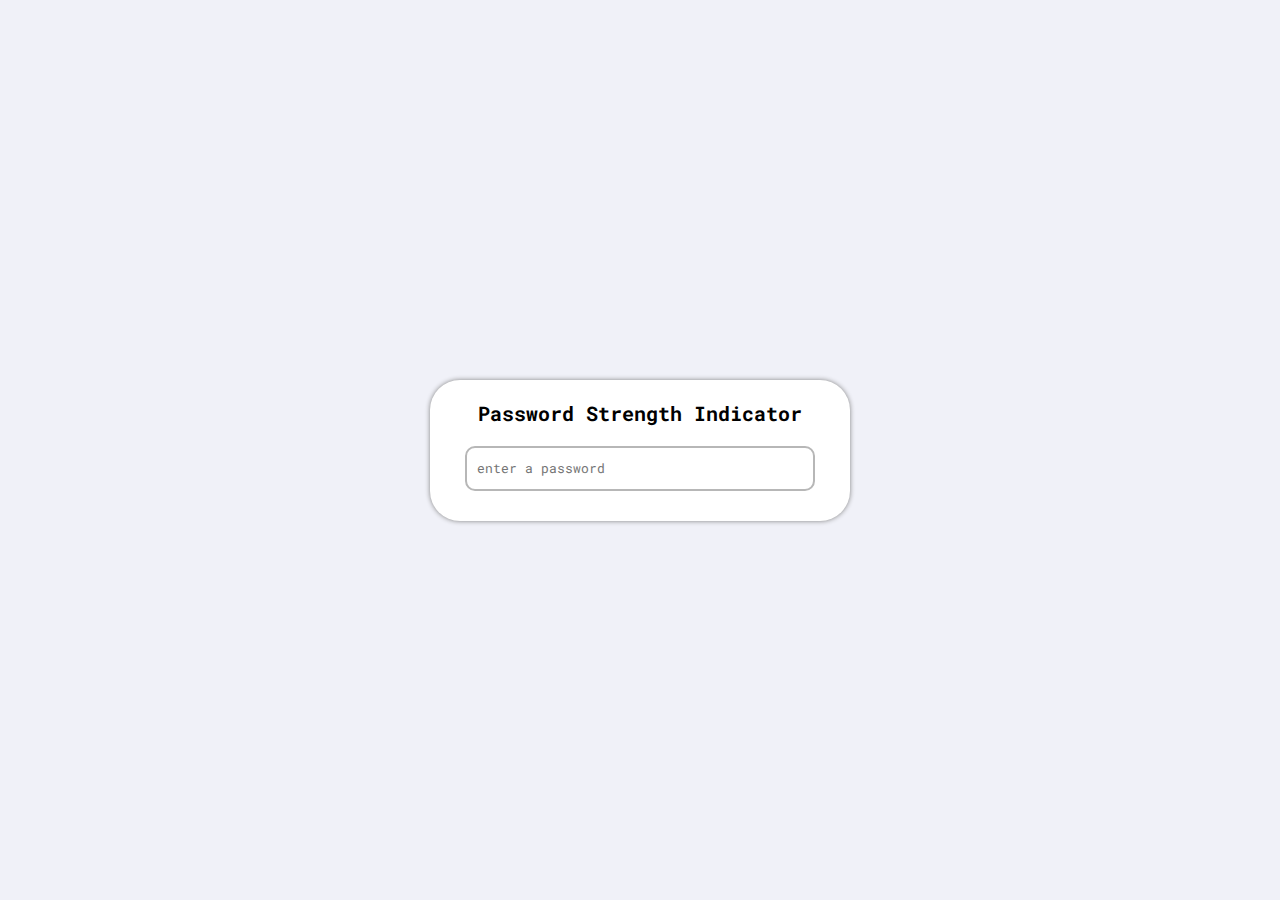
<file: 5.13 비밀번호 과제/index.html>
<!DOCTYPE html>
<html lang="ko" dir="ltr">
  <head>
    <meta charset="utf-8" />
    <title>Password Strength Checker JavaScript</title>
    <link rel="preconnect" href="https://fonts.googleapis.com" />
    <link rel="preconnect" href="https://fonts.gstatic.com" crossorigin />
    <link
      href="https://fonts.googleapis.com/css2?family=Roboto+Mono:wght@300&display=swap"
      rel="stylesheet"
    />
    <link rel="stylesheet" href="style.css" />
  </head>
  <body>
    <div class="container">
      <header>Password Strength Indicator</header>
      <form action="#">
        <div class="field">
          <!--키를 누르고 뗄 때 이벤트를 감지하는 Password input 생성하기 / js function trigger 사용-->
          <input
            class="input"
            onkeyup="trigger()"
            type="password"
            placeholder="enter a password"
          />
          <span class="showBtn">SHOW</span>
        </div>
        <div class="text"></div>
        <div class="indicator">
          <span class="weak"></span>
          <span class="medium"></span>
          <span class="strong"></span>
        </div>
      </form>
    </div>

    <script>
      const indicator = document.querySelector(".indicator");
      const input = document.querySelector(".field input"); //input 가져오기
      const weak = document.querySelector(".weak");
      const medium = document.querySelector(".medium");
      const strong = document.querySelector(".strong");
      // indicator > span 요소들 가져오기

      const text = document.querySelector(".text"); //text class 가져오기
      const showBtn = document.querySelector(".showBtn"); // showBtn 클래스 가져오기

      let regExpWeak = weak; //변수 1 설정
      let regExpMedium = medium; //변수 2 설정
      let regExpStrong = strong; //변수 3 설정

      const re1 = /^(?=.*[a-z])/;
      const re2 = /^(?=.*[A-Z])/;
      const re3 = /^(?=.*[()!@#$%^&*?_~-])/;
      // const re21 =/^(?=.*[A-Z])(?=.*[()!@#$%^&*?_~-])/
      // const re22=/^(?=.*[a-z])(?=.*[()!@#$%^&*?_~-])/
      // const re23=  /^(?=.*[A-Za-z])/;
      // const re3 = /^(?=.*[A-Za-z])(?=.*[()!@#$%^&*?_~-])/;

      function trigger() {
        if (input.value != "") {
          indicator.style.display = "block";
          indicator.style.display = "flex";

          /* weak,medium,strong 조건 추가하기
          if()no=1;
          if()no=2;
          if()no=3;
           */

          if (input.value.length <= 3 && input.value.length >= 0) {
            if (
              input.value.match(re1) ||
              input.value.match(re2) ||
              input.value.match(re3)
            ) {
              weak.classList.add("active");
              text.classList.add("weak");
              text.style.display = "block";
              //  안내문구 출력
              text.innerText = "Your password is too weak";
              //  박스 출력
              weak.style.display = "block";
              weak.style.display = "flex";
            }
          }

          if (input.value.length >= 4 && input.value.length <= 5) {
            if (
              (input.value.match(re1) && input.value.match(re2)) ||
              (input.value.match(re2) && input.value.match(re3)) ||
              (input.value.match(re1) && input.value.match(re3))
            ) {
              //medium 조건 충족할 시
              medium.classList.add("active");
              weak.classList.add("active");
              text.classList.add("medium");
              text.style.display = "block";
              text.innerText = "Your password is medium";
              medium.style.display = "block";
              medium.style.display = "flex";
            } else {
              text.style.display = "none";
              weak.classList.remove("active");
              medium.classList.remove("active");
              /*
            .add된 이벤트 지워주기
            */
            }
          } else {
            text.classList.remove("medium");
            if (input.value.length <= 3) medium.classList.remove("active");
          }

          if (input.value.length >= 6) {
            if (
              input.value.match(re1) &&
              input.value.match(re2) &&
              input.value.match(re3)
            ) {
              //strong 조건 충족할 시
              weak.classList.add("active");
              medium.classList.add("active");
              strong.classList.add("active");
              text.classList.add("strong");
              text.style.display = "block";
              text.innerText = "Your password is strong";
              strong.style.display = "block";
              strong.style.display = "flex";
            } else {
              text.style.display = "none";
              weak.classList.remove("active");
              medium.classList.remove("active");
              strong.classList.remove("active");
              /*
            .add된 이벤트 지워주기
            */
            }
          } else {
            text.classList.remove("strong");
            strong.classList.remove("active");
          }

          showBtn.style.display = "block";
          showBtn.onclick = function () {
            if (input.type === "password") {
              //password type text로 설정
              input.type = "text";
              //showBtn => HIDE로 설정
              showBtn.innerText = "HIDE";
              // 색상 설정
              showBtn.style.color = "blue";
            } else {
              //password type password로 설정
              input.type = "password";
              //showBtn => SHOW로 설정
              showBtn.innerText = "SHOW";
              // 색상 설정
              showBtn.style.color = "black";
            }
          };
        } else {
          indicator.style.display = "none";
          text.style.display = "none";
          showBtn.style.display = "none";
        }
      }
    </script>
  </body>
</html>
</file>
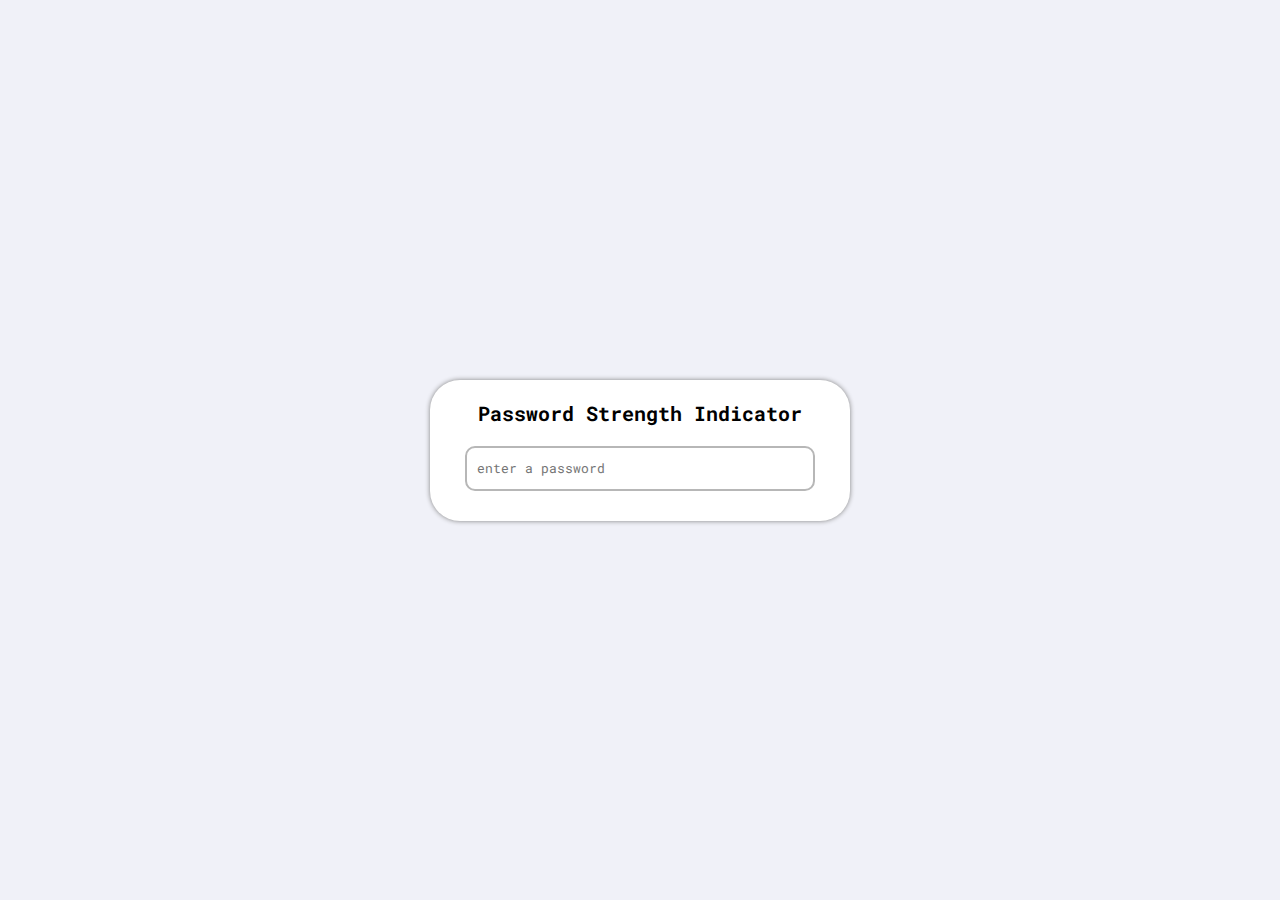
<file: hw5/index.html>
<!DOCTYPE html>
<html lang="ko" dir="ltr">
  <head>
    <meta charset="utf-8" />
    <title>Password Strength Checker JavaScript</title>
    <link rel="preconnect" href="https://fonts.googleapis.com" />
    <link rel="preconnect" href="https://fonts.gstatic.com" crossorigin />
    <link
      href="https://fonts.googleapis.com/css2?family=Roboto+Mono:wght@300&display=swap"
      rel="stylesheet"
    />
    <link rel="stylesheet" href="style.css" />
  </head>
  <body>
    <div class="container">
      <header>Password Strength Indicator</header>
      <form action="#">
        <div class="field">
          <!--키를 누르고 뗄 때 이벤트를 감지하는 Password input 생성하기 / js function trigger 사용-->
          <input
            class="input"
            onInput="trigger()"
            type="password"
            placeholder="enter a password"
          />
          <span class="showBtn">SHOW</span>
        </div>
        <div class="text"></div>
        <div class="indicator">
          <span class="weak"></span>
          <span class="medium"></span>
          <span class="strong"></span>
        </div>
      </form>
    </div>

    <script>
      const indicator = document.querySelector(".indicator");
      const input = document.querySelector(".field input"); //input 가져오기
      const weak = document.querySelector(".weak");
      const medium = document.querySelector(".medium");
      const strong = document.querySelector(".strong");
      // indicator > span 요소들 가져오기

      const text = document.querySelector(".text"); //text class 가져오기
      const showBtn = document.querySelector(".showBtn"); // showBtn 클래스 가져오기

      let regExpWeak = weak; //변수 1 설정
      let regExpMedium = medium; //변수 2 설정
      let regExpStrong = strong; //변수 3 설정

      const re1 = /^(?=.*[a-z])/;
      const re2 = /^(?=.*[A-Z])/;
      const re3 = /^(?=.*[()!@#$%^&*?_~-])/;
      // const re21 =/^(?=.*[A-Z])(?=.*[()!@#$%^&*?_~-])/
      // const re22=/^(?=.*[a-z])(?=.*[()!@#$%^&*?_~-])/
      // const re23=  /^(?=.*[A-Za-z])/;
      // const re3 = /^(?=.*[A-Za-z])(?=.*[()!@#$%^&*?_~-])/;

      function trigger() {
        if (input.value != "") {
          indicator.style.display = "block";
          indicator.style.display = "flex";

          /* weak,medium,strong 조건 추가하기
          if()no=1;
          if()no=2;
          if()no=3;
           */

          if (
            input.value.length <= 3 &&
            input.value.length >= 0 &&
            (input.value.match(re1) ||
              input.value.match(re2) ||
              input.value.match(re3))
          ) {
            weak.classList.add("active");
            text.classList.add("weak");
            text.style.display = "block";
            //  안내문구 출력
            text.innerText = "Your password is too weak";
            //  박스 출력
            weak.style.display = "block";
            weak.style.display = "flex";
          }

          if (
            input.value.length >= 4 &&
            input.value.length <= 5 &&
            ((input.value.match(re1) && input.value.match(re2)) ||
              (input.value.match(re2) && input.value.match(re3)) ||
              (input.value.match(re1) && input.value.match(re3)))
          ) {
            //medium 조건 충족할 시
            medium.classList.add("active");
            weak.classList.add("active");
            text.classList.add("medium");
            text.style.display = "block";
            text.innerText = "Your password is medium";
            medium.style.display = "block";
            medium.style.display = "flex";
          } else {
            /*
            .add된 이벤트 지워주기
            */
            if (input.value.length <= 3) {
              medium.classList.remove("active");
              text.classList.remove("medium");
            }
          }

          if (
            input.value.length >= 6 &&
            input.value.match(re1) &&
            input.value.match(re2) &&
            input.value.match(re3)
          ) {
            //strong 조건 충족할 시
            strong.classList.add("active");
            text.classList.add("strong");
            text.style.display = "block";
            text.innerText = "Your password is strong";
            strong.style.display = "block";
            strong.style.display = "flex";
          } else {
            /*
            .add된 이벤트 지워주기
            */
            text.classList.remove("strong");
            strong.classList.remove("active");
          }

          showBtn.style.display = "block";
          showBtn.onclick = function () {
            if (input.type === "password") {
              //password type text로 설정
              input.type = "text";
              //showBtn => HIDE로 설정
              showBtn.innerText = "HIDE";
              // 색상 설정
              showBtn.style.color = "blue";
            } else {
              //password type password로 설정
              input.type = "password";
              //showBtn => SHOW로 설정
              showBtn.innerText = "SHOW";
              // 색상 설정
              showBtn.style.color = "black";
            }
          };
        } else {
          indicator.style.display = "none";
          text.style.display = "none";
          showBtn.style.display = "none";
        }
      }
    </script>
  </body>
</html>
</file>
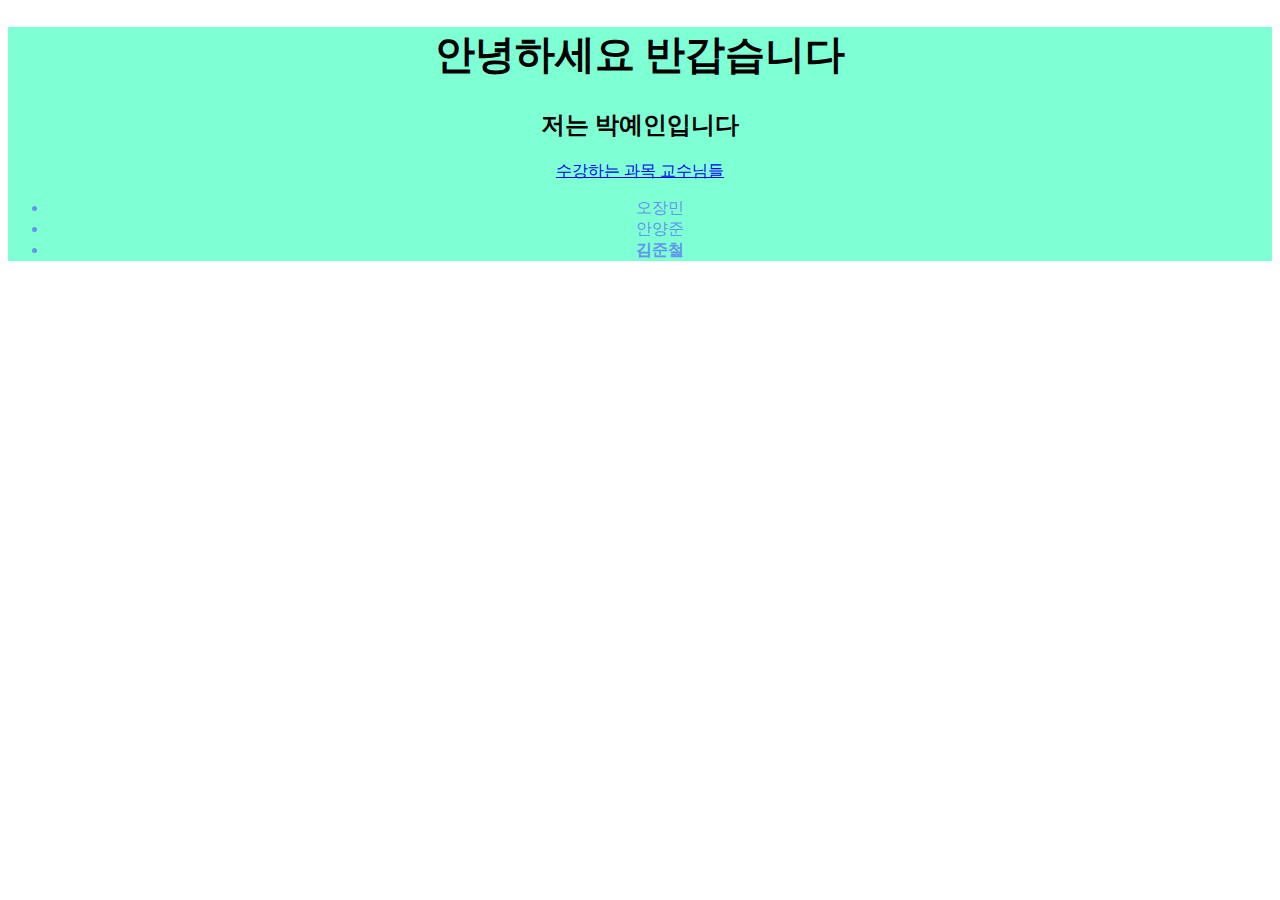
<file: week1/index.html>
<!DOCTYPE html>
<html lang="ko">
<head>
    <meta charset="UTF-8">
    <meta http-equiv="X-UA-Compatible" content="IE=edge">
    <meta name="viewport" content="width=device-width, initial-scale=1.0">
    <title>자기소개 페이지</title>
    <!-- css 연결 -->
    <link rel="stylesheet" href="./style.css">
</head>
<body>
    
    <!-- <div> 코드 정리 -->
    <div class="main_div"> 
        <h1 class="main_font">안녕하세요 반갑습니다</h1>
        <h2>저는 박예인입니다</h2>
        <p><a href="https://www.sungshin.ac.kr/aiot/16878/subview.do">수강하는 과목 교수님들</a></p>
    
        <ul class="professor_font">
            <li>오장민</li>
            <li>안양준</li>
            <li><b>김준철</b></li>
        </ul>
    
    </div>

</body>
</html>
</file>
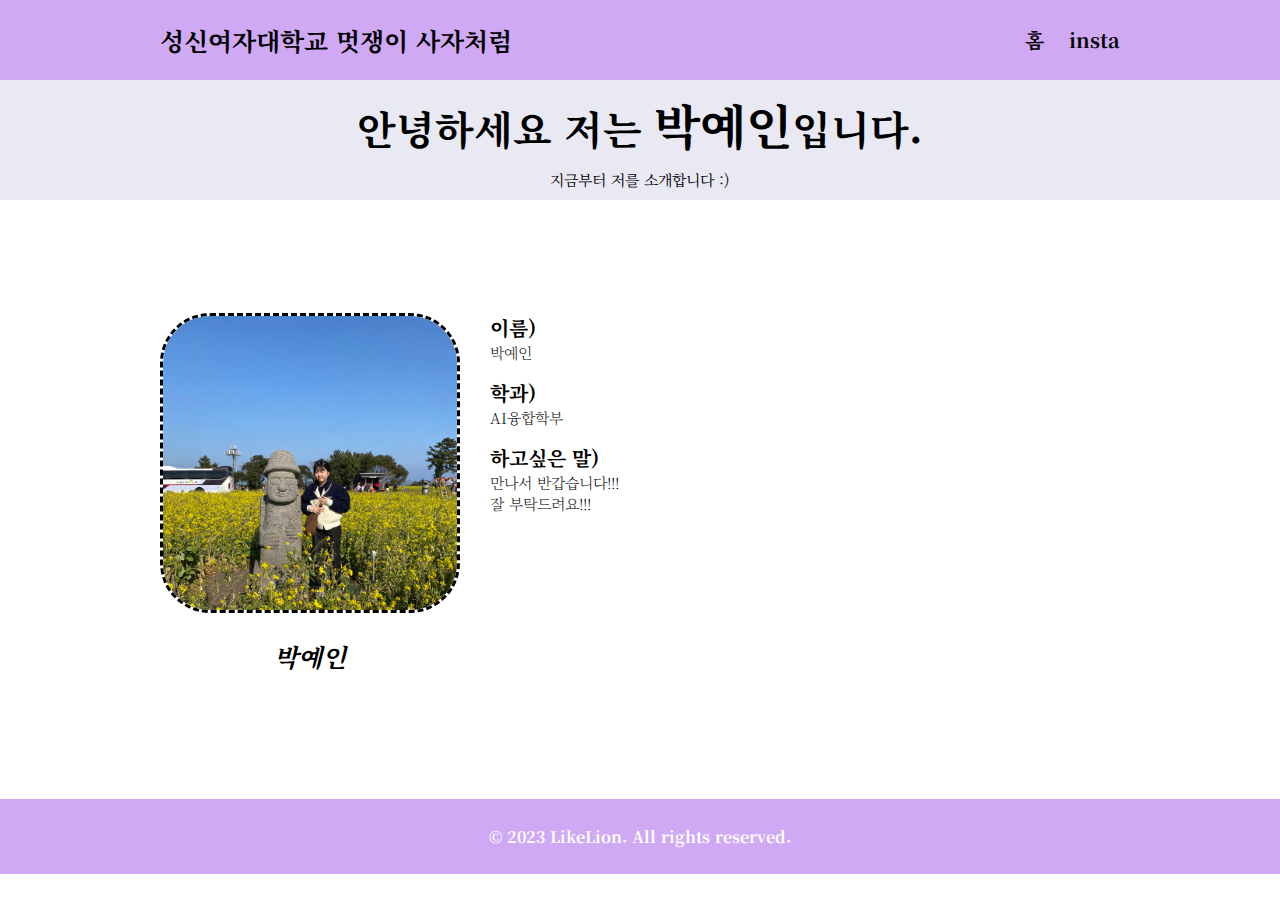
<file: week1/index1.html>
<!DOCTYPE html>
<html lang="ko">

<head>
    <meta charset="UTF-8">
    <meta http-equiv="X-UA-Compatible" content="IE=edge">
    <meta name="viewport" content="width=device-width, initial-scale=1.0">

    <!--1번) title에 본인의 이름을 써주세요.-->
    <title>박예인</title>

    <!-- 2번) css파일(style.css) link해주세요. -->
    <link rel="stylesheet" href="./style1.css">


    <!-- 3번) 구글 웹 폰트로 폰트를 지정해주세요. 폰트는 원하는 것으로 지정하시면 됩니다. -->

    <link rel="preconnect" href="https://fonts.googleapis.com">
    <link rel="preconnect" href="https://fonts.gstatic.com" crossorigin>
    <link href="https://fonts.googleapis.com/css2?family=Black+Han+Sans&family=Nanum+Myeongjo:wght@800&family=Noto+Serif+KR:wght@200&display=swap" rel="stylesheet">

</head>

<body>
    <nav>
        <div class="container">
            <h1 class="nav-logo"><i class="fas fa-gem"></i> 성신여자대학교 멋쟁이 사자처럼</h1>
            <div class="nav-menu">
                <ul class="nav-btn">
    <!-- 4번) 홈 버튼 클릭시 홈(해당 페이지)로 가는 링크를 달아주세요. -->
                    <li><a href="file:///C:/Users/USER/source/repos/test/%EC%8B%A4%EC%8A%B5/index1.html">홈</a></li>
    <!-- 5번) insta 버튼 클릭시 본인의 인스타그램으로 가는 링크를 달아주세요.
        (새창으로 열리도록 하며, 인스타계정이 없을 경우 성신멋사 인스타그램 링크를 달아주세요.) -->
                    <li><a href="https://instagram.com/yenqkr?igshid=YmMyMTA2M2Y=" target="박예인">insta</a></li>
                </ul>
            </div>
        </div>
    </nav>

    <header class="hd">

        <div class="container">
     <!-- 6번) 인삿말을 달아주세요. (양식: 안녕하세요 저는 ooo입니다.)
    이름에 강조표시를 해주세요. -->
            <h2 class="hd-title">안녕하세요 저는 <big>박예인</big>입니다.</h2>
            <p class="hd-content">지금부터 저를 소개합니다 :)</p>
        </div>

    </header>

    
    <section class="sec">
        <div class="container">
            <article class="atc">
                <div class="card-img">
   <!-- 7번) 본인을 잘 드러낼 수 있는 사진을 넣어주세요. -->
                    <img src="./selfphoto.jpg" alt="이미지1">
                </div>
   <!-- 8번) 본인의 이름을 적어주세요. -->
                <p class="rong">박예인</p>
            </article>

            
                <h1 class="daemun">이름)</h1>
   <!-- 9번) 본인의 이름을 적어주세요. -->
                <p class="daedap">박예인 </p>
            

            
                <h1 class="daemun">학과)</h1>
   <!-- 10번) 본인의 학과를 적어주세요. -->
                <p class="daedap">AI융합학부</p>
            

            
                <h1 class="daemun">하고싶은 말)</h1>
   <!-- 11번) 하고싶은 말을 적어주세요. -->
                <p class="daedap">만나서 반갑습니다!!!<br>잘 부탁드려요!!!</p>
            

           

        </div>
    </section>

    <footer class="ft">
        <div class="container">
            <p>&copy; 2023 LikeLion. All rights reserved.</p>
        </div>
    </footer>






</body>

</html>
</file>
<file: 5.13 비밀번호 과제/style.css>
@import url("https://fonts.googleapis.com/css?family=Poppins:400,500,600,700&display=swap");
* {
  margin: 0;
  padding: 0;
  box-sizing: border-box;
  font-family: "Roboto Mono", monospace;
}
html,
body {
  display: grid;
  height: 100%;
  /* 1. 중앙 정렬 및 배경 색상 설정하기 */
  background-color: #f0f1f8;
  display: flex;
  align-items: center;
  justify-content: center;
}
.container {
  /* 2. box css 입히기
  1) 박스는 흰색으로 설정 #ffffff
  2) 박스 모서리 둥글게 하기
  3) 드롭 섀도우
  */
  background-color: white;
  border-radius: 30px;
  box-shadow: 0px 0px 5px gray;
  padding: 20px 30px;
  width: 420px;
}
.container header {
  /* 3. "Password Strength Indicator" css 설정하기 */
  text-align: center;
  font-weight: bold;
  font-size: 20px;
}
.container form {
  margin: 20px 5px 10px 5px;
  position: relative;
}
.container form .field {
  height: 45px;
  width: 100%;
  display: flex;
  position: relative;
}

form .field input {
  width: 100%;
  height: 100%;
  outline: none;
  transition: all 0.3s;
  /* 4. input box의 여백, 테두리, 모서리, 폰트 설정하기 */
  border-radius: 10px;
  padding: 10px;
  border-style: solid;
  border-color: #b7b7b7;
}

form .field input:focus {
  /*
  5. input이 focus 되었을 때의 테두리 색상 설정하기
  */
  border-color: #5364ff;
}
form .field .showBtn {
  position: absolute;
  right: 10px;
  top: 50%;
  transform: translateY(-50%);
  font-size: 15px;
  font-weight: 600;
  cursor: pointer;
  display: none;
  user-select: none;
}
form .indicator {
  height: 10px;
  margin: 10px 0;
  display: flex;
  align-items: center;
  justify-content: space-between;
  display: none;
}

form .indicator span {
  position: relative;
  height: 100%;
  width: 100%;
  /* 
  5. span 조건 미충족 시의 css 설정하기
  컬러, 모서리 
  */
  background-color: #b7b7b7;
  border-radius: 30px;
}

form .indicator span:nth-child(2) {
  margin: 0 3px;
}
form .indicator span.active:before {
  position: absolute;
  content: "";
  top: 0;
  left: 0;
  height: 100%;
  width: 100%;
  border-radius: 5px;
}
.indicator span.weak:before {
  background-color: #ff6489;
}
.indicator span.medium:before {
  background-color: #f0c34f;
}
.indicator span.strong:before {
  background-color: #5dd9b4;
}
/*
6. weak, medium, strong 별로 박스 색상 설정하기
*/

form .text {
  display: none;
  text-align: center;
  margin: 15px 15px;
  /* 
  7. 안내 문구 텍스트 설정하기
  여백, 두께, 크기
  */
  font-size: 15px;
  font-weight: bold;
  color: black;
}

form .text.weak {
  color: #ff6489;
}
form .text.medium {
  color: #f0c34f;
}
form .text.strong {
  color: #5dd9b4;
}
/* 8. 텍스트 색상 설정하기 */
</file>
<file: hw5/style.css>
@import url("https://fonts.googleapis.com/css?family=Poppins:400,500,600,700&display=swap");
* {
  margin: 0;
  padding: 0;
  box-sizing: border-box;
  font-family: "Roboto Mono", monospace;
}
html,
body {
  display: grid;
  height: 100%;
  /* 1. 중앙 정렬 및 배경 색상 설정하기 */
  background-color: #f0f1f8;
  display: flex;
  align-items: center;
  justify-content: center;
}
.container {
  /* 2. box css 입히기
  1) 박스는 흰색으로 설정 #ffffff
  2) 박스 모서리 둥글게 하기
  3) 드롭 섀도우
  */
  background-color: white;
  border-radius: 30px;
  box-shadow: 0px 0px 5px gray;
  padding: 20px 30px;
  width: 420px;
}
.container header {
  /* 3. "Password Strength Indicator" css 설정하기 */
  text-align: center;
  font-weight: bold;
  font-size: 20px;
}
.container form {
  margin: 20px 5px 10px 5px;
  position: relative;
}
.container form .field {
  height: 45px;
  width: 100%;
  display: flex;
  position: relative;
}

form .field input {
  width: 100%;
  height: 100%;
  outline: none;
  transition: all 0.3s;
  /* 4. input box의 여백, 테두리, 모서리, 폰트 설정하기 */
  border-radius: 10px;
  padding: 10px;
  border-style: solid;
  border-color: #b7b7b7;
}

form .field input:focus {
  /*
  5. input이 focus 되었을 때의 테두리 색상 설정하기
  */
  border-color: #5364ff;
}
form .field .showBtn {
  position: absolute;
  right: 10px;
  top: 50%;
  transform: translateY(-50%);
  font-size: 15px;
  font-weight: 600;
  cursor: pointer;
  display: none;
  user-select: none;
}
form .indicator {
  height: 10px;
  margin: 10px 0;
  display: flex;
  align-items: center;
  justify-content: space-between;
  display: none;
}

form .indicator span {
  position: relative;
  height: 100%;
  width: 100%;
  /* 
  5. span 조건 미충족 시의 css 설정하기
  컬러, 모서리 
  */
  background-color: #b7b7b7;
  border-radius: 30px;
}

form .indicator span:nth-child(2) {
  margin: 0 3px;
}
form .indicator span.active:before {
  position: absolute;
  content: "";
  top: 0;
  left: 0;
  height: 100%;
  width: 100%;
  border-radius: 5px;
}
.indicator span.weak:before {
  background-color: #ff6489;
}
.indicator span.medium:before {
  background-color: #f0c34f;
}
.indicator span.strong:before {
  background-color: #5dd9b4;
}
/*
6. weak, medium, strong 별로 박스 색상 설정하기
*/

form .text {
  display: none;
  text-align: center;
  margin: 15px 15px;
  /* 
  7. 안내 문구 텍스트 설정하기
  여백, 두께, 크기
  */
  font-size: 15px;
  font-weight: bold;
  color: black;
}

form .text.weak {
  color: #ff6489;
}
form .text.medium {
  color: #f0c34f;
}
form .text.strong {
  color: #5dd9b4;
}
/* 8. 텍스트 색상 설정하기 */
</file>
<file: week1/style.css>
*{
    font-family: 'Nanum Myeongjo', serif;
}

.main_font{
    font-size: 40px;
}

.main_div{
    background-color:aquamarine;
    text-align: center;
}

.professor_font{
    color: cornflowerblue;
}
</file>
<file: week1/style1.css>
/* nav 코드 */
* {
    box-sizing: border-box;
}

body {
    margin: 0;
    padding: 0;
    font-family: 'Black Han Sans', sans-serif;
    font-family: 'Nanum Myeongjo', serif;
    font-family: 'Noto Serif KR', serif;
    /* 1번) 원하는 폰트를 지정해주세요. */
}

a:link, a:visited {
    text-decoration: none;
    color: black;
}

.container {
    width: 960px;
    margin: 0 auto;
}

nav {
    height: 80px;
    background-color: #D0A9F5;/* 2번) 원하는 컬러를 지정해주세요. */
    line-height: 80px;
}

nav::after{
    content: "";
    display: black;
    clear: both;
}

.nav-logo {
    font-size: 25px; /* 3번) 폰트 사이즈를 지정해주세요. */
    float: left;
    margin: 0;
}

.nav-menu {
    float: right;
}

.nav-btn {
    list-style-type: none;
    margin: 0;
}

ul.nav-btn > li {
    float: left;
    margin-left: 25px;
    font-size: 20px;
    font-weight: bold;
}

/* header 코드 */
.hd {
    position: relative;
    height: 120px;
    text-align: center;
}

.hd-title {
    font-size: 40px;
    margin-top:0;
    margin-bottom: 0px;
    padding: 10px;
}

.hd-content {
    font-size: 15px;
    margin: 0;
    text-align:center;
}


.hd:before {
    content: "";
    display: block;
    position: absolute;
    left: 0;
    top: 0;
    width: 100%;
    height: 100%;
    opacity: 0.7;
    background-color: rgb(224,223,238);
    background-size: cover;
    background-position: center center;
    background-repeat: no-repeat;
}

.hd .container {
    position: relative;
    color: black;
}

.su {
    font-weight: bolder;
    font-size: 50px;
}

/* section 코드 */

.sec {
    text-align: center;
    padding: 100px 0;
    background-color:white; /* 4번) 원하는 컬러를 지정해주세요. */
}

.sec article {
    float: left;
    width: 300px;
    margin-right: 30px;
}

.sec article:last-child {
    margin-right: 0;
}

.sec article img {
    width: 100%;
    height: auto;
    
}

.card-img {
    overflow: hidden;
    width: 300px;
    height: 300px;
    border-style: dashed;
    border-color: black;
    border-radius: 50px;
    /* 5번) 코드를 작성해 사진의 테두리를 만들어주세요. (테두리 대쉬, 컬러 자유, 테두리 원하는 만큼 둥글게) */

}

.sec::after {
    content: "";
    display: block;
    clear: both;
}

.rong {
    font-style: italic;
    font-weight: bold;
    font-size: 25px;
    /* 6번) 글자 기울이기, 두껍게, 폰트 사이즈는 25px, 색상은 검정색으로 지정해주세요. */

}



.daemun {
    font-weight: bold;
    font-size: 20px;
    /* 7번) 글자 두껍게, 폰트 사이즈는 20px로 지정해주세요. */


    text-align: left;
    margin-bottom: 0px;
       
}

.daedap {
    font-weight: lighter;
    font-size: 15px;
    /* 8번) 글자 얇게, 폰트 사이즈는 15px로 지정해주세요. */


    text-align: left;  
    margin-top: 0px;
}

/* footer */
.ft {
    padding: 10px;
    text-align: center;
    background-color: #D0A9F5;  /* 9번) 원하는 컬러로 지정해주세요. */
    font-weight: bold;
    color: white;
}
</file>
